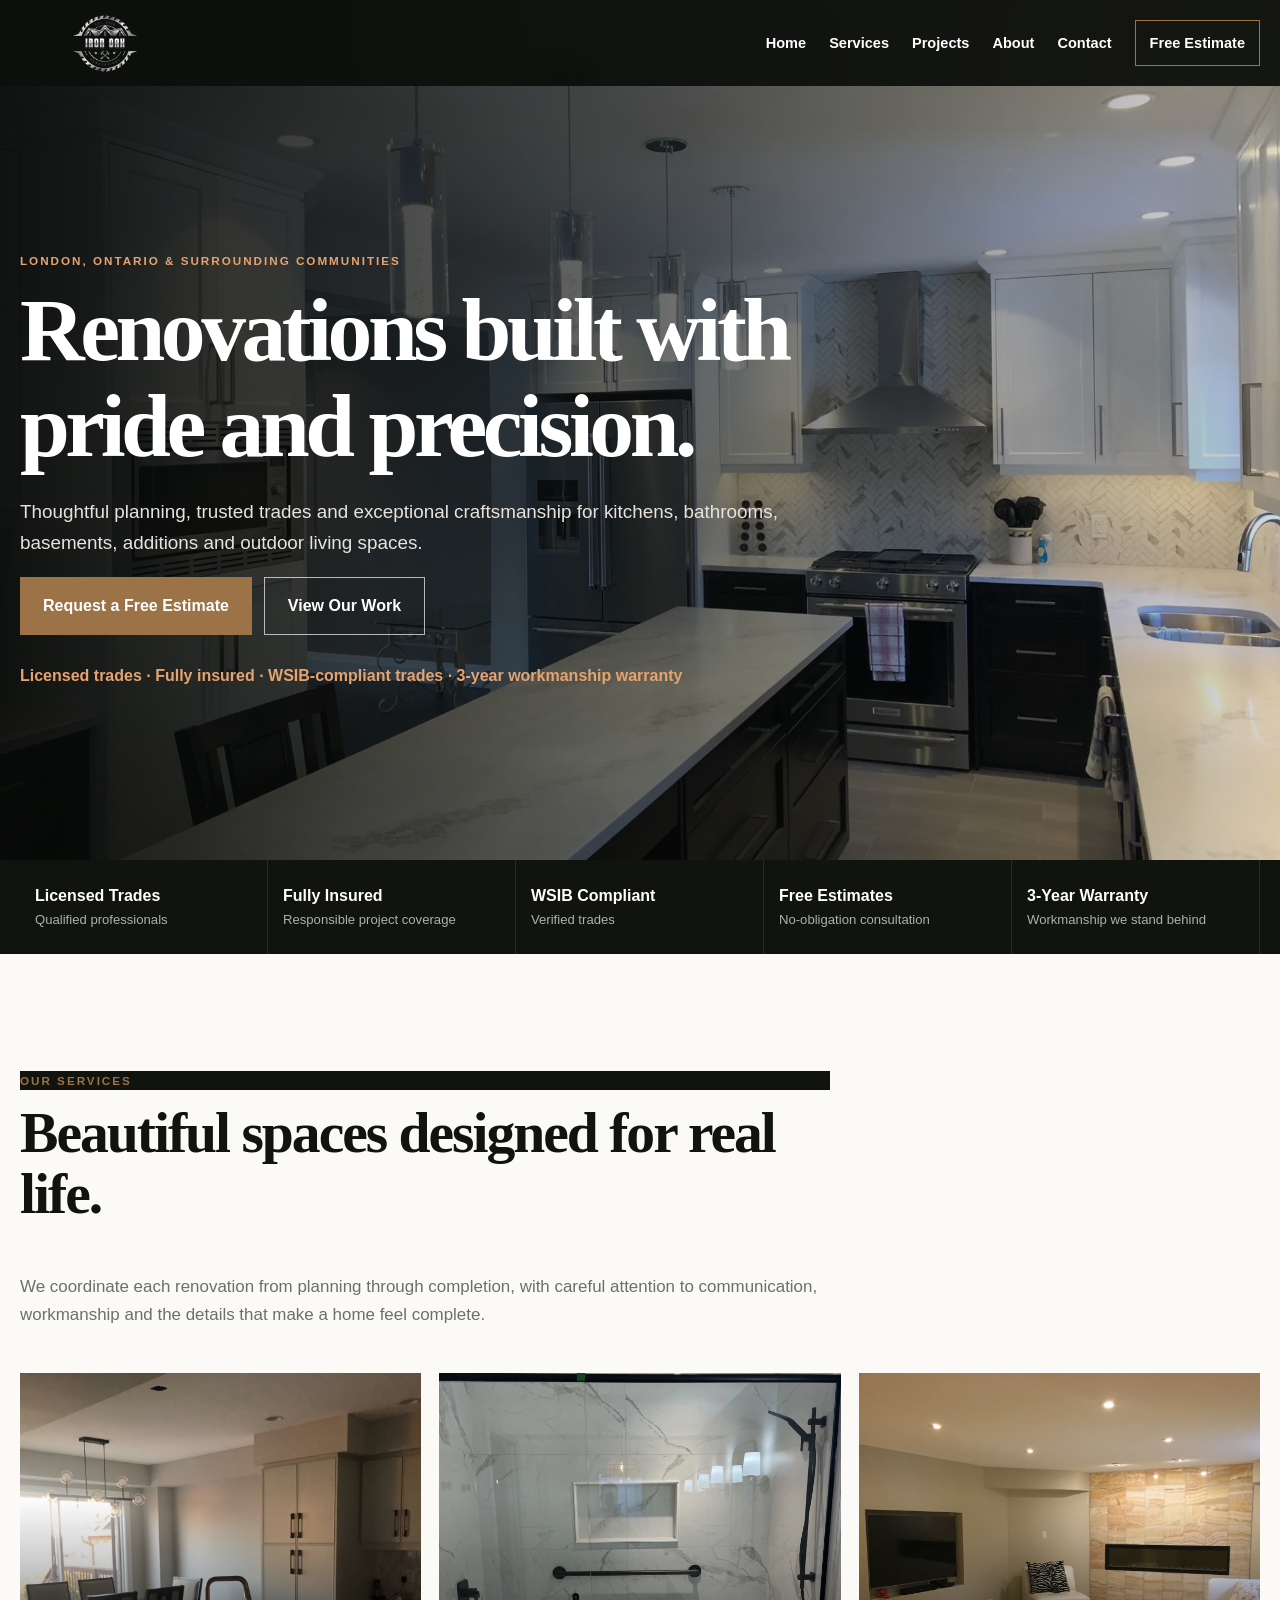
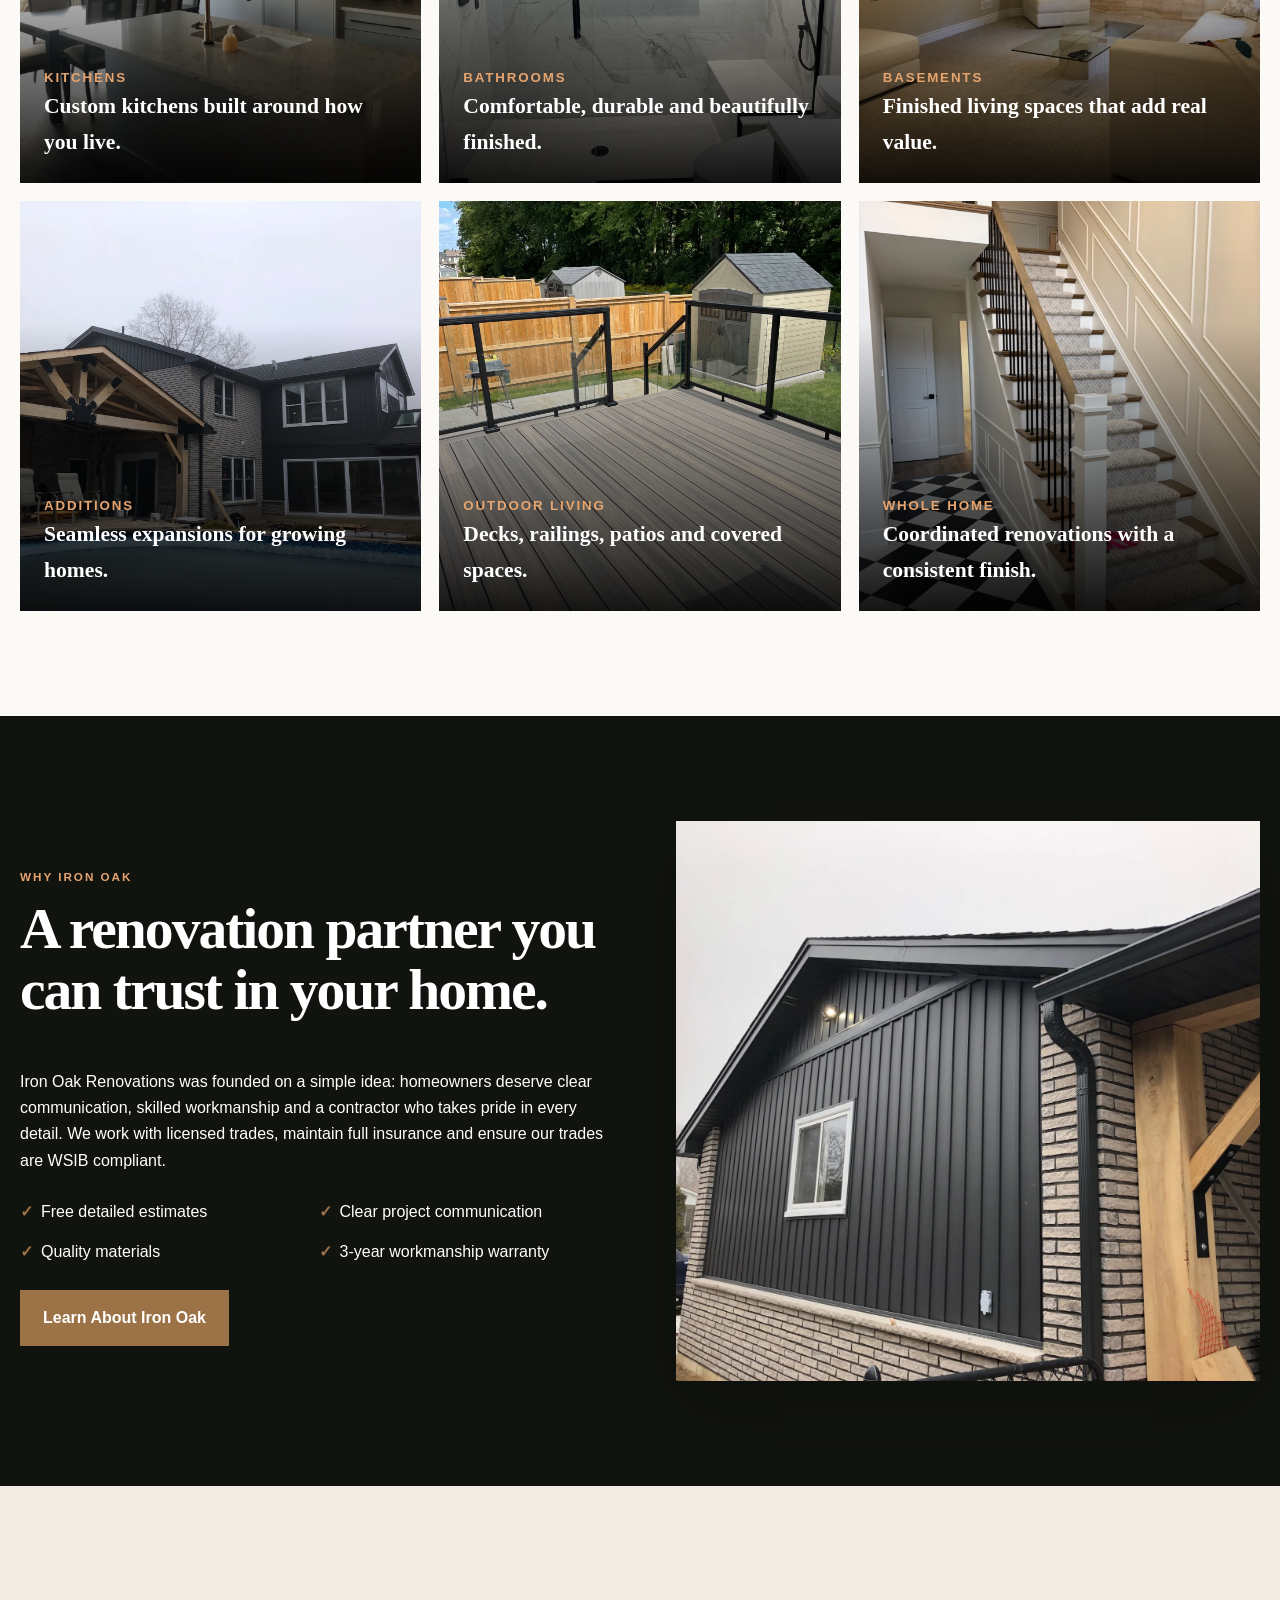
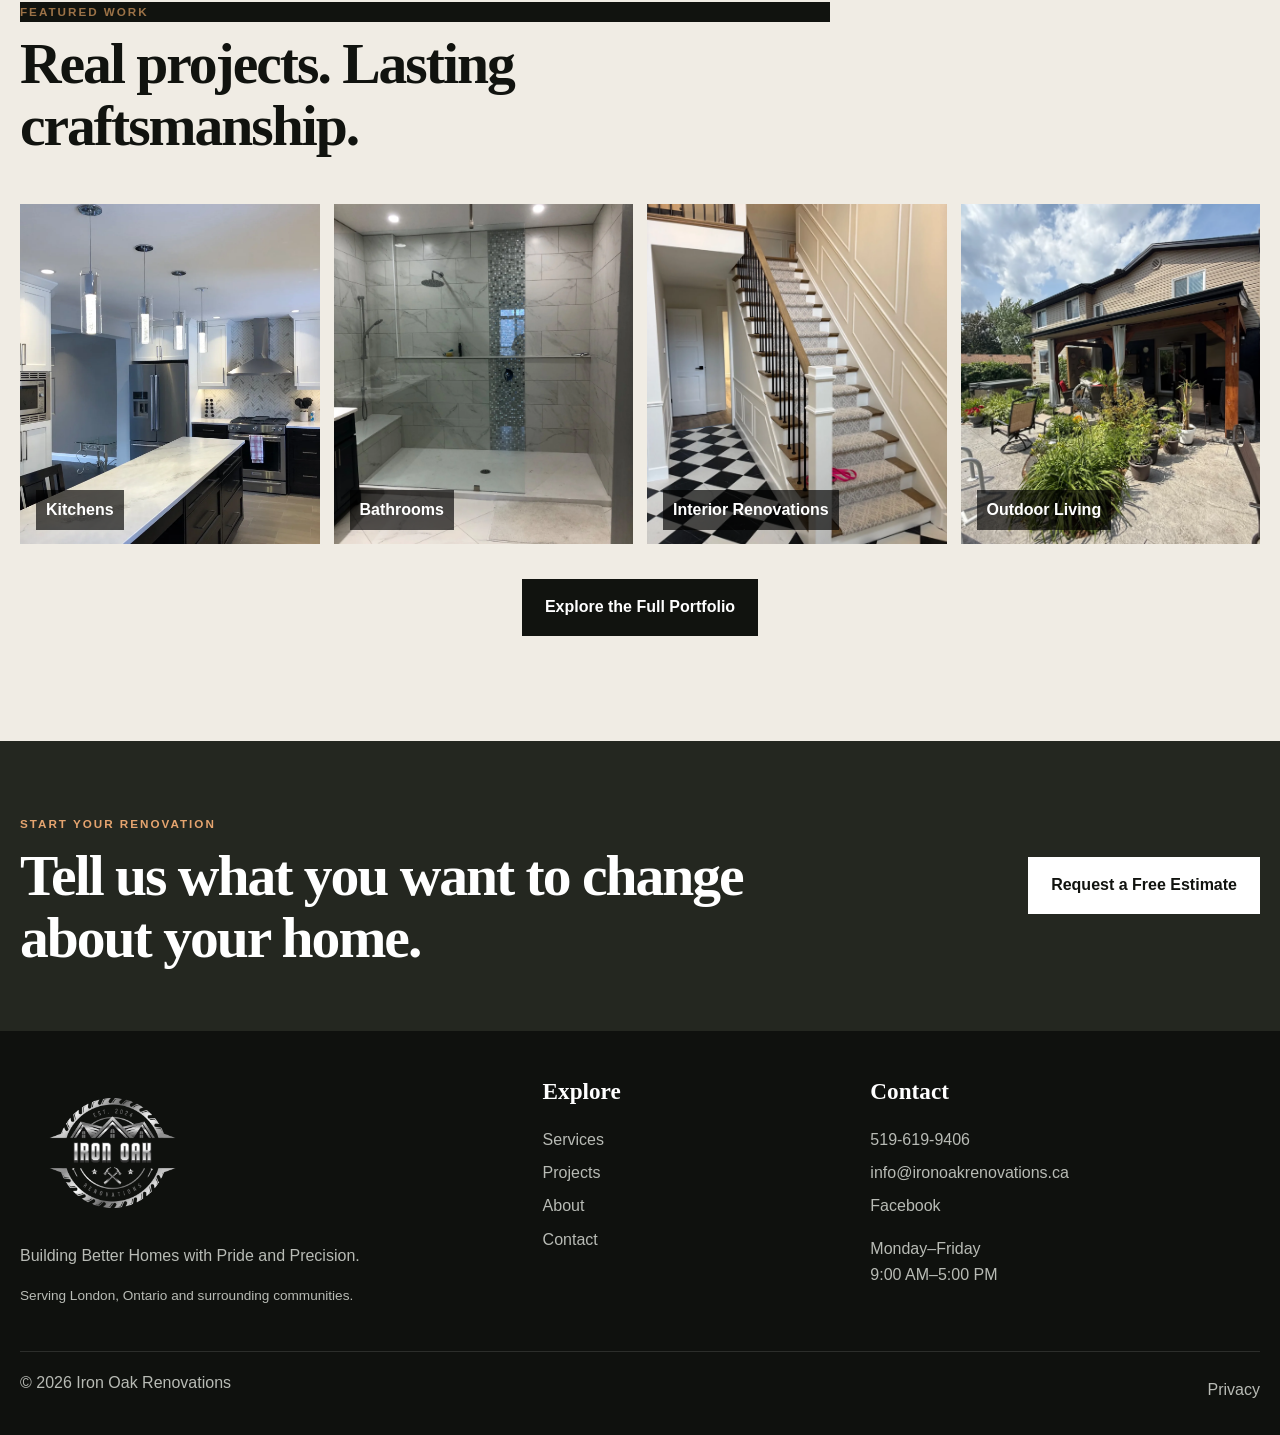
<file: index.html>
<!doctype html><html lang="en"><head><meta charset="utf-8"><meta name="viewport" content="width=device-width,initial-scale=1"><title>Iron Oak Renovations | London, Ontario Renovation Contractor</title><meta name="description" content="Premium kitchens, bathrooms, basements, additions and decks in London, Ontario. Free estimates and a 3-year workmanship warranty."><meta name="theme-color" content="#11130f"><meta property="og:title" content="Iron Oak Renovations"><meta property="og:description" content="Premium renovations in London, Ontario. Kitchens, bathrooms, basements, additions, decks and whole-home renovations."><meta property="og:type" content="website"><meta property="og:image" content="https://ironoakrenovations.ca/assets/images/new-black-white-kitchen-2.webp"><meta name="twitter:card" content="summary_large_image"><link rel="canonical" href="https://ironoakrenovations.ca/"><link rel="icon" href="favicon.png"><link rel="stylesheet" href="assets/css/style.css"><script defer src="assets/js/app.js"></script><script type="application/ld+json">{"@context":"https://schema.org","@type":"GeneralContractor","name":"Iron Oak Renovations","url":"https://ironoakrenovations.ca","telephone":"+1-519-619-9406","email":"info@ironoakrenovations.ca","areaServed":["London, Ontario","Southwestern Ontario"],"sameAs":["https://www.facebook.com/profile.php?id=61586427283477"]}</script></head><body><header class="site-header"><div class="wrap nav"><a class="brand" href="index.html"><img src="assets/images/logo.png" alt="Iron Oak Renovations logo"></a><button class="menu" aria-label="Open menu" aria-expanded="false"><span></span><span></span><span></span></button><nav class="nav-links" aria-label="Main navigation"><a href="index.html">Home</a><a href="services.html">Services</a><a href="projects.html">Projects</a><a href="about.html">About</a><a href="contact.html">Contact</a><a class="nav-cta" href="contact.html">Free Estimate</a></nav></div></header><main><section class="hero"><div class="hero-slides"><img class="hero-slide active" src="assets/images/new-black-white-kitchen-2.webp" alt="Custom black and white kitchen renovation"><img class="hero-slide" src="assets/images/bath-hero.webp" alt="Luxury bathroom renovation"><img class="hero-slide" src="assets/images/add-rear.webp" alt="Home addition"><img class="hero-slide" src="assets/images/patio-hero.webp" alt="Covered outdoor living space"></div><div class="hero-overlay"></div><div class="wrap hero-content"><p class="eyebrow">London, Ontario & surrounding communities</p><h1>Renovations built with pride and precision.</h1><p class="hero-lead">Thoughtful planning, trusted trades and exceptional craftsmanship for kitchens, bathrooms, basements, additions and outdoor living spaces.</p><div class="button-row"><a class="btn primary" href="contact.html">Request a Free Estimate</a><a class="btn ghost" href="projects.html">View Our Work</a></div><p class="hero-trust">Licensed trades · Fully insured · WSIB-compliant trades · 3-year workmanship warranty</p></div></section>
<section class="trust-strip"><div class="wrap trust-grid"><div><strong>Licensed Trades</strong><span>Qualified professionals</span></div><div><strong>Fully Insured</strong><span>Responsible project coverage</span></div><div><strong>WSIB Compliant</strong><span>Verified trades</span></div><div><strong>Free Estimates</strong><span>No-obligation consultation</span></div><div><strong>3-Year Warranty</strong><span>Workmanship we stand behind</span></div></div></section>
<section class="section"><div class="wrap"><div class="section-head"><p class="eyebrow dark">Our Services</p><h2>Beautiful spaces designed for real life.</h2><p>We coordinate each renovation from planning through completion, with careful attention to communication, workmanship and the details that make a home feel complete.</p></div><div class="card-grid"><a class="image-card" href="services.html#kitchens"><img src="assets/images/new-open-kitchen-1.webp" alt="Kitchen renovations"><span><small>Kitchens</small><strong>Custom kitchens built around how you live.</strong></span></a><a class="image-card" href="services.html#bathrooms"><img src="assets/images/bath-black.webp" alt="Bathroom renovations"><span><small>Bathrooms</small><strong>Comfortable, durable and beautifully finished.</strong></span></a><a class="image-card" href="services.html#basements"><img src="assets/images/base-fire.webp" alt="Basement renovations"><span><small>Basements</small><strong>Finished living spaces that add real value.</strong></span></a><a class="image-card" href="services.html#additions"><img src="assets/images/add-rear.webp" alt="Home additions"><span><small>Additions</small><strong>Seamless expansions for growing homes.</strong></span></a><a class="image-card" href="services.html#outdoor"><img src="assets/images/deck-glass.webp" alt="Decks and outdoor living"><span><small>Outdoor Living</small><strong>Decks, railings, patios and covered spaces.</strong></span></a><a class="image-card" href="services.html#whole-home"><img src="assets/images/new-staircase.webp" alt="Whole-home and interior renovations"><span><small>Whole Home</small><strong>Coordinated renovations with a consistent finish.</strong></span></a></div></div></section>
<section class="section dark"><div class="wrap split"><div><p class="eyebrow">Why Iron Oak</p><h2>A renovation partner you can trust in your home.</h2><p>Iron Oak Renovations was founded on a simple idea: homeowners deserve clear communication, skilled workmanship and a contractor who takes pride in every detail. We work with licensed trades, maintain full insurance and ensure our trades are WSIB compliant.</p><div class="check-grid"><span>Free detailed estimates</span><span>Clear project communication</span><span>Quality materials</span><span>3-year workmanship warranty</span></div><a class="btn primary" href="about.html">Learn About Iron Oak</a></div><img class="feature-img" src="assets/images/add-front.webp" alt="Iron Oak home addition project"></div></section>
<section class="section cream"><div class="wrap"><div class="section-head"><p class="eyebrow dark">Featured Work</p><h2>Real projects. Lasting craftsmanship.</h2></div><div class="project-preview"><a href="projects.html"><img src="assets/images/new-black-white-kitchen-2.webp" alt="Custom kitchen"><span>Kitchens</span></a><a href="projects.html"><img src="assets/images/bath-hero.webp" alt="Walk-in shower"><span>Bathrooms</span></a><a href="projects.html"><img src="assets/images/new-staircase.webp" alt="Custom interior renovation"><span>Interior Renovations</span></a><a href="projects.html"><img src="assets/images/patio-hero.webp" alt="Covered patio"><span>Outdoor Living</span></a></div><div class="center"><a class="btn dark-btn" href="projects.html">Explore the Full Portfolio</a></div></div></section>
<section class="cta"><div class="wrap cta-inner"><div><p class="eyebrow">Start your renovation</p><h2>Tell us what you want to change about your home.</h2></div><a class="btn light" href="contact.html">Request a Free Estimate</a></div></section></main><footer class="footer"><div class="wrap footer-grid"><div><img src="assets/images/logo.png" alt="Iron Oak Renovations"><p>Building Better Homes with Pride and Precision.</p><p class="small">Serving London, Ontario and surrounding communities.</p></div><div><h3>Explore</h3><a href="services.html">Services</a><a href="projects.html">Projects</a><a href="about.html">About</a><a href="contact.html">Contact</a></div><div><h3>Contact</h3><a href="tel:+15196199406">519-619-9406</a><a href="mailto:info@ironoakrenovations.ca">info@ironoakrenovations.ca</a><a href="https://www.facebook.com/profile.php?id=61586427283477" target="_blank" rel="noopener">Facebook</a><p>Monday–Friday<br>9:00 AM–5:00 PM</p></div></div><div class="wrap footer-bottom"><span>© <span data-year></span> Iron Oak Renovations</span><a href="privacy.html">Privacy</a></div></footer><div class="mobile-bar"><a href="tel:+15196199406">Call Now</a><a href="contact.html">Free Estimate</a></div></body></html>
</file>
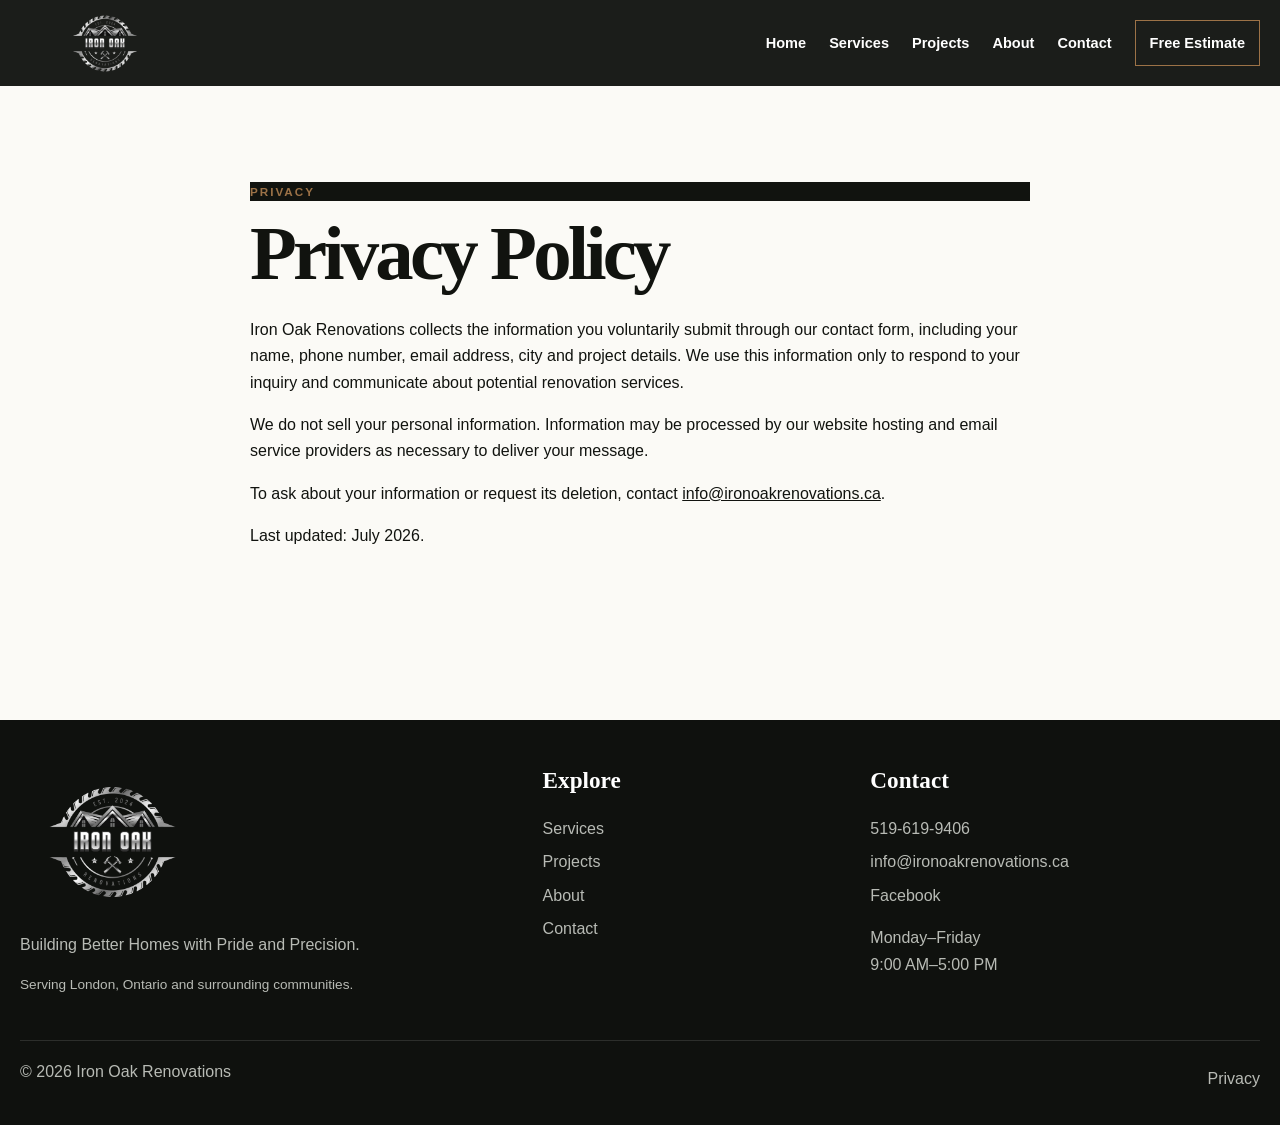
<file: privacy.html>
<!doctype html><html lang="en"><head><meta charset="utf-8"><meta name="viewport" content="width=device-width,initial-scale=1"><title>Privacy Policy | Iron Oak Renovations</title><meta name="description" content="Privacy policy for the Iron Oak Renovations website."><meta name="theme-color" content="#11130f"><meta property="og:title" content="Iron Oak Renovations"><meta property="og:description" content="Premium renovations in London, Ontario. Kitchens, bathrooms, basements, additions, decks and whole-home renovations."><meta property="og:type" content="website"><meta property="og:image" content="https://ironoakrenovations.ca/assets/images/new-black-white-kitchen-2.webp"><meta name="twitter:card" content="summary_large_image"><link rel="canonical" href="https://ironoakrenovations.ca/privacy.html"><link rel="icon" href="favicon.png"><link rel="stylesheet" href="assets/css/style.css"><script defer src="assets/js/app.js"></script><script type="application/ld+json">{"@context":"https://schema.org","@type":"GeneralContractor","name":"Iron Oak Renovations","url":"https://ironoakrenovations.ca","telephone":"+1-519-619-9406","email":"info@ironoakrenovations.ca","areaServed":["London, Ontario","Southwestern Ontario"],"sameAs":["https://www.facebook.com/profile.php?id=61586427283477"]}</script></head><body><header class="site-header"><div class="wrap nav"><a class="brand" href="index.html"><img src="assets/images/logo.png" alt="Iron Oak Renovations logo"></a><button class="menu" aria-label="Open menu" aria-expanded="false"><span></span><span></span><span></span></button><nav class="nav-links" aria-label="Main navigation"><a href="index.html">Home</a><a href="services.html">Services</a><a href="projects.html">Projects</a><a href="about.html">About</a><a href="contact.html">Contact</a><a class="nav-cta" href="contact.html">Free Estimate</a></nav></div></header><main><section class="simple-page"><div class="wrap narrow"><p class="eyebrow dark">Privacy</p><h1>Privacy Policy</h1><p>Iron Oak Renovations collects the information you voluntarily submit through our contact form, including your name, phone number, email address, city and project details. We use this information only to respond to your inquiry and communicate about potential renovation services.</p><p>We do not sell your personal information. Information may be processed by our website hosting and email service providers as necessary to deliver your message.</p><p>To ask about your information or request its deletion, contact <a href="mailto:info@ironoakrenovations.ca">info@ironoakrenovations.ca</a>.</p><p>Last updated: July 2026.</p></div></section></main><footer class="footer"><div class="wrap footer-grid"><div><img src="assets/images/logo.png" alt="Iron Oak Renovations"><p>Building Better Homes with Pride and Precision.</p><p class="small">Serving London, Ontario and surrounding communities.</p></div><div><h3>Explore</h3><a href="services.html">Services</a><a href="projects.html">Projects</a><a href="about.html">About</a><a href="contact.html">Contact</a></div><div><h3>Contact</h3><a href="tel:+15196199406">519-619-9406</a><a href="mailto:info@ironoakrenovations.ca">info@ironoakrenovations.ca</a><a href="https://www.facebook.com/profile.php?id=61586427283477" target="_blank" rel="noopener">Facebook</a><p>Monday–Friday<br>9:00 AM–5:00 PM</p></div></div><div class="wrap footer-bottom"><span>© <span data-year></span> Iron Oak Renovations</span><a href="privacy.html">Privacy</a></div></footer><div class="mobile-bar"><a href="tel:+15196199406">Call Now</a><a href="contact.html">Free Estimate</a></div></body></html>
</file>
<file: assets/css/style.css>
:root{--ink:#11130f;--char:#242720;--paper:#fbfaf6;--cream:#f0ece4;--oak:#9c7247;--oak2:#765233;--muted:#6b7068;--line:#d9d3c8;--max:1240px;--shadow:0 24px 70px rgba(0,0,0,.18)}*{box-sizing:border-box}html{scroll-behavior:smooth}body{margin:0;background:var(--paper);color:var(--ink);font-family:Arial,Helvetica,sans-serif;line-height:1.65}img{display:block;max-width:100%}a{color:inherit}.wrap{width:min(var(--max),calc(100% - 40px));margin:auto}.narrow{max-width:780px}h1,h2,h3{font-family:Georgia,'Times New Roman',serif;line-height:1.07;margin-top:0}h1{font-size:clamp(3.2rem,7vw,6.6rem);letter-spacing:-.05em;margin-bottom:22px}h2{font-size:clamp(2.25rem,4.5vw,4rem);letter-spacing:-.035em}h3{font-size:1.45rem}.eyebrow{text-transform:uppercase;letter-spacing:.17em;font-size:.73rem;font-weight:800;color:#e5a46f}.eyebrow.dark{color:var(--oak)}.btn{display:inline-flex;align-items:center;justify-content:center;min-height:54px;padding:15px 23px;text-decoration:none;font-weight:800;border:0;cursor:pointer}.primary{background:var(--oak);color:white}.primary:hover{background:var(--oak2)}.ghost{border:1px solid rgba(255,255,255,.68);color:white}.light{background:white;color:var(--ink)}.dark-btn{background:var(--ink);color:white}.center{text-align:center;margin-top:35px}.site-header{position:fixed;top:0;left:0;right:0;z-index:50;background:rgba(13,15,12,.94);backdrop-filter:blur(14px)}.nav{height:86px;display:flex;align-items:center;justify-content:space-between}.brand img{width:170px;max-height:75px;object-fit:contain}.nav-links{display:flex;align-items:center;gap:23px}.nav-links a{color:white;text-decoration:none;font-size:.91rem;font-weight:700}.nav-cta{border:1px solid var(--oak);padding:10px 14px}.menu{display:none;border:0;background:none}.menu span{display:block;width:25px;height:2px;background:white;margin:6px}.hero{min-height:860px;position:relative;display:flex;align-items:center;color:white;overflow:hidden}.hero-slides,.hero-slide,.hero-overlay{position:absolute;inset:0}.hero-slide{width:100%;height:100%;object-fit:cover;opacity:0;transition:opacity 1.2s}.hero-slide.active{opacity:1}.hero-overlay{background:linear-gradient(90deg,rgba(8,10,8,.94),rgba(8,10,8,.58) 54%,rgba(8,10,8,.15))}.hero-content{position:relative;z-index:2;padding-top:85px}.hero-content>*{max-width:850px}.hero-lead{font-size:1.18rem;color:#e7e3dc}.button-row{display:flex;gap:12px;flex-wrap:wrap}.hero-trust{margin-top:28px;color:#e5a46f;font-weight:700}.trust-strip{background:var(--ink);color:white}.trust-grid{display:grid;grid-template-columns:repeat(5,1fr)}.trust-grid div{padding:23px 15px;border-right:1px solid rgba(255,255,255,.1)}.trust-grid strong,.trust-grid span{display:block}.trust-grid span{font-size:.82rem;color:#adb1aa}.section{padding:105px 0}.section-head{max-width:810px;margin-bottom:44px}.section-head>p:last-child{font-size:1.06rem;color:var(--muted)}.dark{background:var(--ink);color:white}.cream{background:var(--cream)}.card-grid{display:grid;grid-template-columns:repeat(3,1fr);gap:18px}.image-card{position:relative;min-height:410px;overflow:hidden;color:white;text-decoration:none}.image-card img{position:absolute;inset:0;width:100%;height:100%;object-fit:cover;transition:.45s}.image-card:after{content:"";position:absolute;inset:0;background:linear-gradient(transparent 30%,rgba(0,0,0,.9))}.image-card:hover img{transform:scale(1.04)}.image-card span{position:absolute;left:24px;right:24px;bottom:22px;z-index:2}.image-card small,.image-card strong{display:block}.image-card small{text-transform:uppercase;letter-spacing:.14em;color:#e6a46e;font-weight:800}.image-card strong{font-family:Georgia,serif;font-size:1.35rem}.split{display:grid;grid-template-columns:1fr 1fr;gap:72px;align-items:center}.feature-img{width:100%;height:560px;object-fit:cover;box-shadow:var(--shadow)}.check-grid{display:grid;grid-template-columns:1fr 1fr;gap:13px;margin:25px 0}.check-grid span:before{content:"✓";color:var(--oak);font-weight:900;margin-right:8px}.project-preview{display:grid;grid-template-columns:repeat(4,1fr);gap:14px}.project-preview a{position:relative;display:block;height:340px;overflow:hidden}.project-preview img{width:100%;height:100%;object-fit:cover;transition:.4s}.project-preview a:hover img{transform:scale(1.04)}.project-preview span{position:absolute;left:16px;bottom:14px;color:white;font-weight:800;background:rgba(0,0,0,.65);padding:7px 10px}.cta{background:var(--char);color:white;padding:62px 0}.cta-inner{display:flex;align-items:center;justify-content:space-between;gap:30px}.cta h2{margin-bottom:0;max-width:820px}.page-hero{min-height:620px;padding-top:140px;display:flex;align-items:center;color:white;position:relative;background:linear-gradient(rgba(8,10,8,.58),rgba(8,10,8,.67)),var(--bg) center/cover}.page-hero .wrap{position:relative;z-index:2}.page-hero p:last-child{max-width:760px;font-size:1.16rem}.service-list{display:grid;gap:80px}.service-list article{display:grid;grid-template-columns:1fr 1fr;gap:60px;align-items:center;scroll-margin-top:110px}.service-list article:nth-child(even) img{order:2}.service-list img{width:100%;height:500px;object-fit:cover;box-shadow:var(--shadow)}.service-list a{font-weight:800;color:var(--oak)}.filters{display:flex;gap:8px;flex-wrap:wrap;margin-bottom:25px}.filter{border:1px solid #555a52;background:none;color:#ddd;padding:9px 15px;cursor:pointer}.filter.active,.filter:hover{background:var(--oak);border-color:var(--oak)}.gallery{display:grid;grid-template-columns:repeat(3,1fr);grid-auto-rows:310px;gap:14px}.project{margin:0;position:relative;overflow:hidden}.project[hidden]{display:none}.project button{width:100%;height:100%;padding:0;border:0;background:#222;cursor:zoom-in}.project img{width:100%;height:100%;object-fit:cover;transition:.45s}.project:hover img{transform:scale(1.035);opacity:.85}.project:after{content:"";position:absolute;inset:0;pointer-events:none;background:linear-gradient(transparent 48%,rgba(0,0,0,.85))}.project figcaption{position:absolute;left:20px;bottom:17px;z-index:2;color:white}.project figcaption span,.project figcaption strong{display:block}.project figcaption span{text-transform:uppercase;letter-spacing:.13em;font-size:.68rem;color:#e5a46f}.project figcaption strong{font-family:Georgia,serif;font-size:1.15rem}.value-grid{display:grid;grid-template-columns:repeat(4,1fr);gap:18px}.value-grid article{background:white;padding:28px;box-shadow:0 8px 28px rgba(0,0,0,.08);border-top:4px solid var(--oak)}.value-grid b{font-family:Georgia,serif;font-size:2.4rem;color:#c6b3a1}.contact-grid{display:grid;grid-template-columns:.8fr 1.2fr;gap:70px}.contact-details{border-top:1px solid var(--line)}.contact-details a{display:flex;flex-direction:column;text-decoration:none;padding:16px 0;border-bottom:1px solid var(--line)}.contact-details span{font-size:.72rem;text-transform:uppercase;letter-spacing:.13em;color:var(--muted)}.form{background:white;padding:34px;box-shadow:var(--shadow)}.form-row{display:grid;grid-template-columns:1fr 1fr;gap:14px}.form label{display:block;font-weight:800;margin-bottom:15px}.form input,.form select,.form textarea{width:100%;display:block;margin-top:7px;padding:12px;border:1px solid #c9c8c0;background:#faf9f5}.honeypot{position:absolute;left:-9999px}.form-note{font-size:.78rem;color:var(--muted)}.simple-page{min-height:80vh;padding:170px 0 100px}.simple-page h1{font-size:clamp(2.8rem,6vw,5.2rem)}.thank-logo{width:240px;margin-bottom:30px}.footer{background:#0f110e;color:#b8bbb5;padding:48px 0 25px}.footer-grid{display:grid;grid-template-columns:1.2fr .7fr 1fr;gap:55px}.footer img{width:185px}.footer a{display:block;text-decoration:none;margin:7px 0}.footer h3{color:white}.small{font-size:.85rem}.footer-bottom{border-top:1px solid rgba(255,255,255,.12);margin-top:30px;padding-top:18px;display:flex;justify-content:space-between}.mobile-bar{display:none}.lightbox{width:min(1150px,94vw);height:min(88vh,900px);padding:0;border:0;background:#0e0f0d}.lightbox::backdrop{background:rgba(0,0,0,.9)}.lightbox img{width:100%;height:100%;object-fit:contain}.close{position:absolute;right:12px;top:10px;width:43px;height:43px;border:0;border-radius:50%;background:rgba(0,0,0,.75);color:white;font-size:2rem;z-index:3}@media(max-width:930px){.menu{display:block}.nav-links{display:none;position:absolute;top:86px;left:0;right:0;background:#11130f;padding:22px;flex-direction:column;align-items:stretch}.nav-links.open{display:flex}.card-grid{grid-template-columns:1fr 1fr}.split,.contact-grid,.service-list article{grid-template-columns:1fr}.service-list article:nth-child(even) img{order:0}.project-preview{grid-template-columns:1fr 1fr}.gallery{grid-template-columns:1fr 1fr}.value-grid{grid-template-columns:1fr 1fr}.footer-grid{grid-template-columns:1fr 1fr}}@media(max-width:620px){body{padding-bottom:52px}.wrap{width:calc(100% - 26px)}.nav{height:74px}.nav-links{top:74px}.hero{min-height:740px}.hero-overlay{background:rgba(8,10,8,.72)}h1{font-size:3.15rem}.trust-grid{grid-template-columns:1fr 1fr}.trust-grid div{border-right:0;border-bottom:1px solid rgba(255,255,255,.1)}.section{padding:75px 0}.card-grid,.value-grid{grid-template-columns:1fr}.image-card{min-height:345px}.split{gap:35px}.feature-img{height:390px}.check-grid,.form-row{grid-template-columns:1fr}.project-preview{grid-template-columns:1fr}.project-preview a{height:320px}.cta-inner{flex-direction:column;align-items:flex-start}.page-hero{min-height:540px;padding-top:120px}.service-list{gap:55px}.service-list img{height:360px}.gallery{display:block}.project{height:310px;margin-bottom:12px}.contact-grid{gap:35px}.footer-grid{grid-template-columns:1fr}.footer-bottom{flex-direction:column;gap:8px}.mobile-bar{display:grid;grid-template-columns:1fr 1fr;position:fixed;left:0;right:0;bottom:0;z-index:70}.mobile-bar a{padding:13px;text-align:center;background:#111;color:white;text-decoration:none;font-weight:800}.mobile-bar a:last-child{background:var(--oak)}}
</file>
